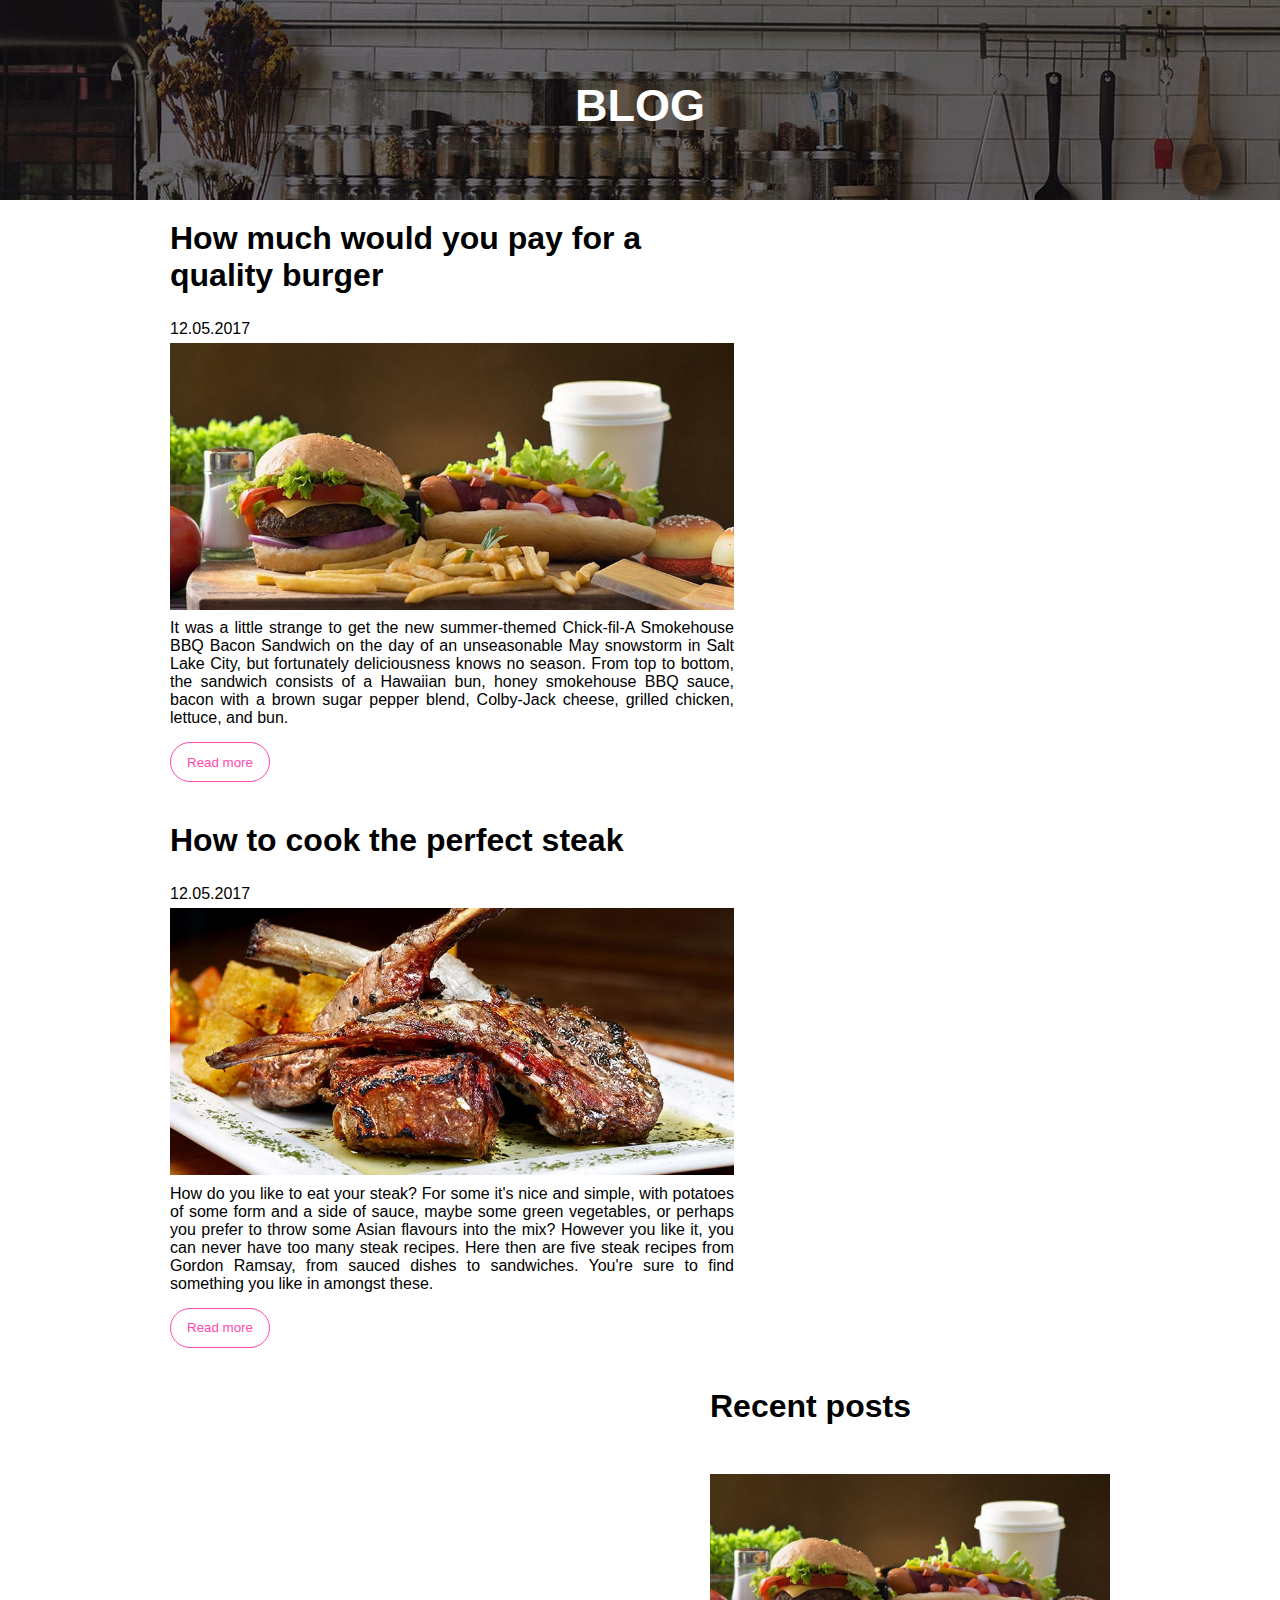
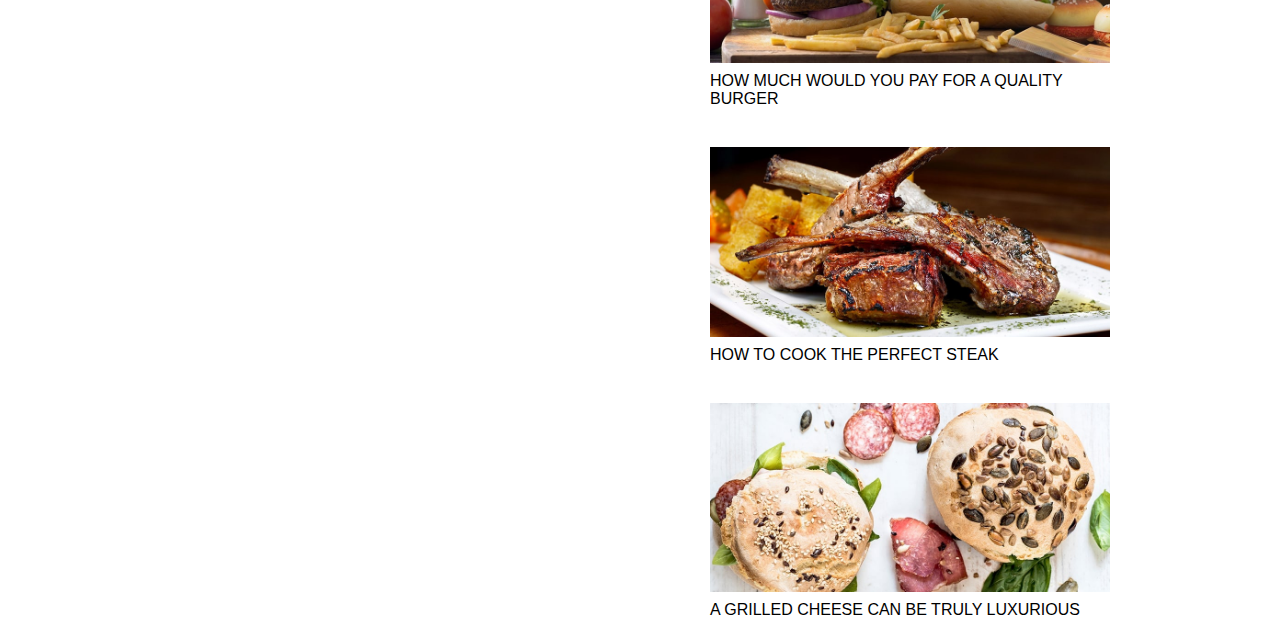
<file: index.html>
<!DOCTYPE html>
<html lang="en">
<head>
    <meta charset="UTF-8">
    <title>Food Page</title>
    <link rel="stylesheet" href="index.css" type="text/css">
    
</head>
<body>
<header>
    <h1>Blog</h1>
</header>
<main>
    <div class="content">
        <article>
            <h1>How much would you pay for a quality burger</h1>
            <p class="date">12.05.2017</p>
            <img src="images/image-01.jpg" alt="food"/>
            <p>It was a little strange to get the new summer-themed Chick-fil-A Smokehouse BBQ Bacon Sandwich on the day
                of an unseasonable May snowstorm in Salt Lake City, but fortunately deliciousness knows no season.

                From top to bottom, the sandwich consists of a Hawaiian bun, honey smokehouse BBQ sauce, bacon with a
                brown sugar pepper blend, Colby-Jack cheese, grilled chicken, lettuce, and bun.</p>
            <button>Read more</button>
        </article>
        <article>
            <h1>How to cook the perfect steak</h1>
            <p class="date">12.05.2017</p>
            <img src="images/image-02.jpg" alt="food"/>
            <p>How do you like to eat your steak? For some it's nice and simple, with potatoes of some form and a side
                of sauce, maybe some green vegetables, or perhaps you prefer to throw some Asian flavours into the mix?

                However you like it, you can never have too many steak recipes. Here then are five steak recipes from
                Gordon Ramsay, from sauced dishes to sandwiches. You're sure to find something you like in amongst
                these.</p>
            <button>Read more</button>
        </article>
    </div>
    <aside>
        <h1>Recent posts</h1>
        <img src="images/image-01.jpg" alt="food"/>
        <p>HOW MUCH WOULD YOU PAY FOR A QUALITY BURGER</p>
        <img src="images/image-02.jpg"/>
        <p>HOW TO COOK THE PERFECT STEAK</p>
        <img src="images/image-03.jpg" alt="food"/>
        <p>A GRILLED CHEESE CAN BE TRULY LUXURIOUS</p>
    </aside>
</main>

</body>
</html>
</file>
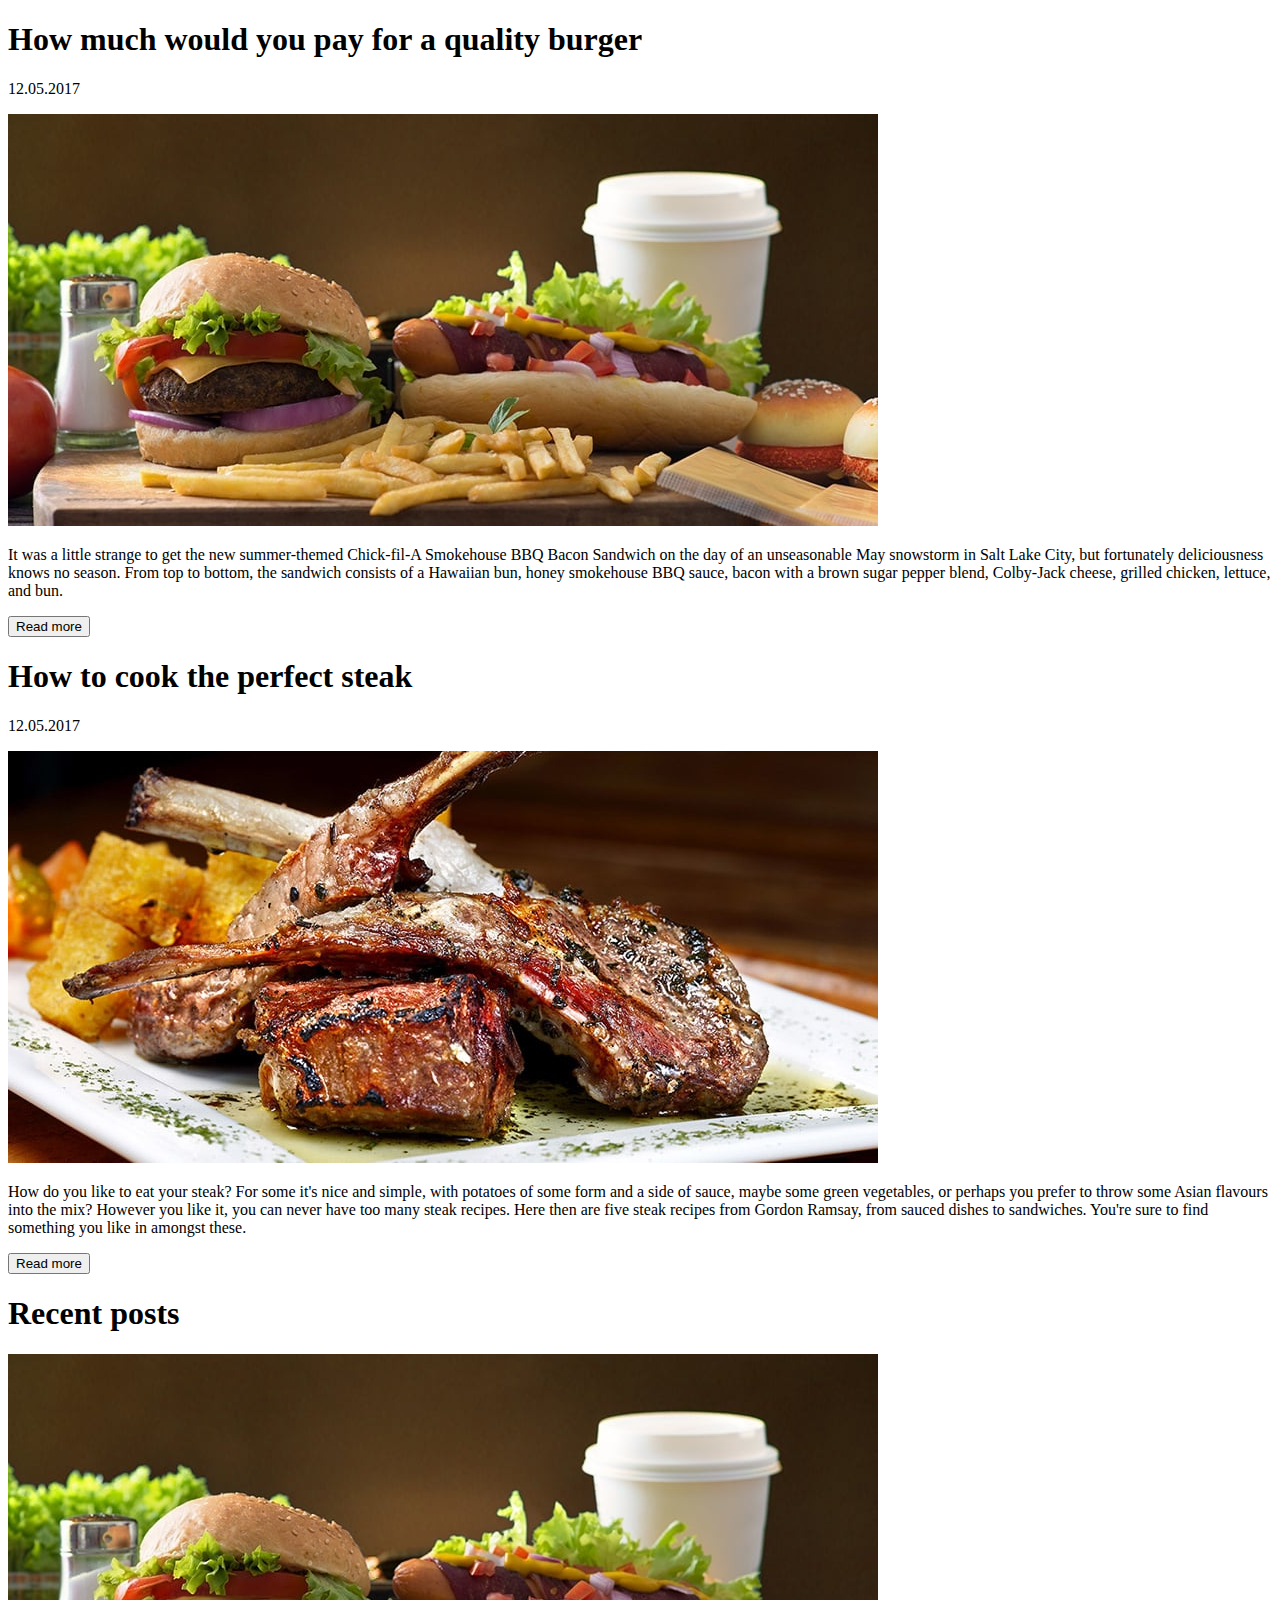
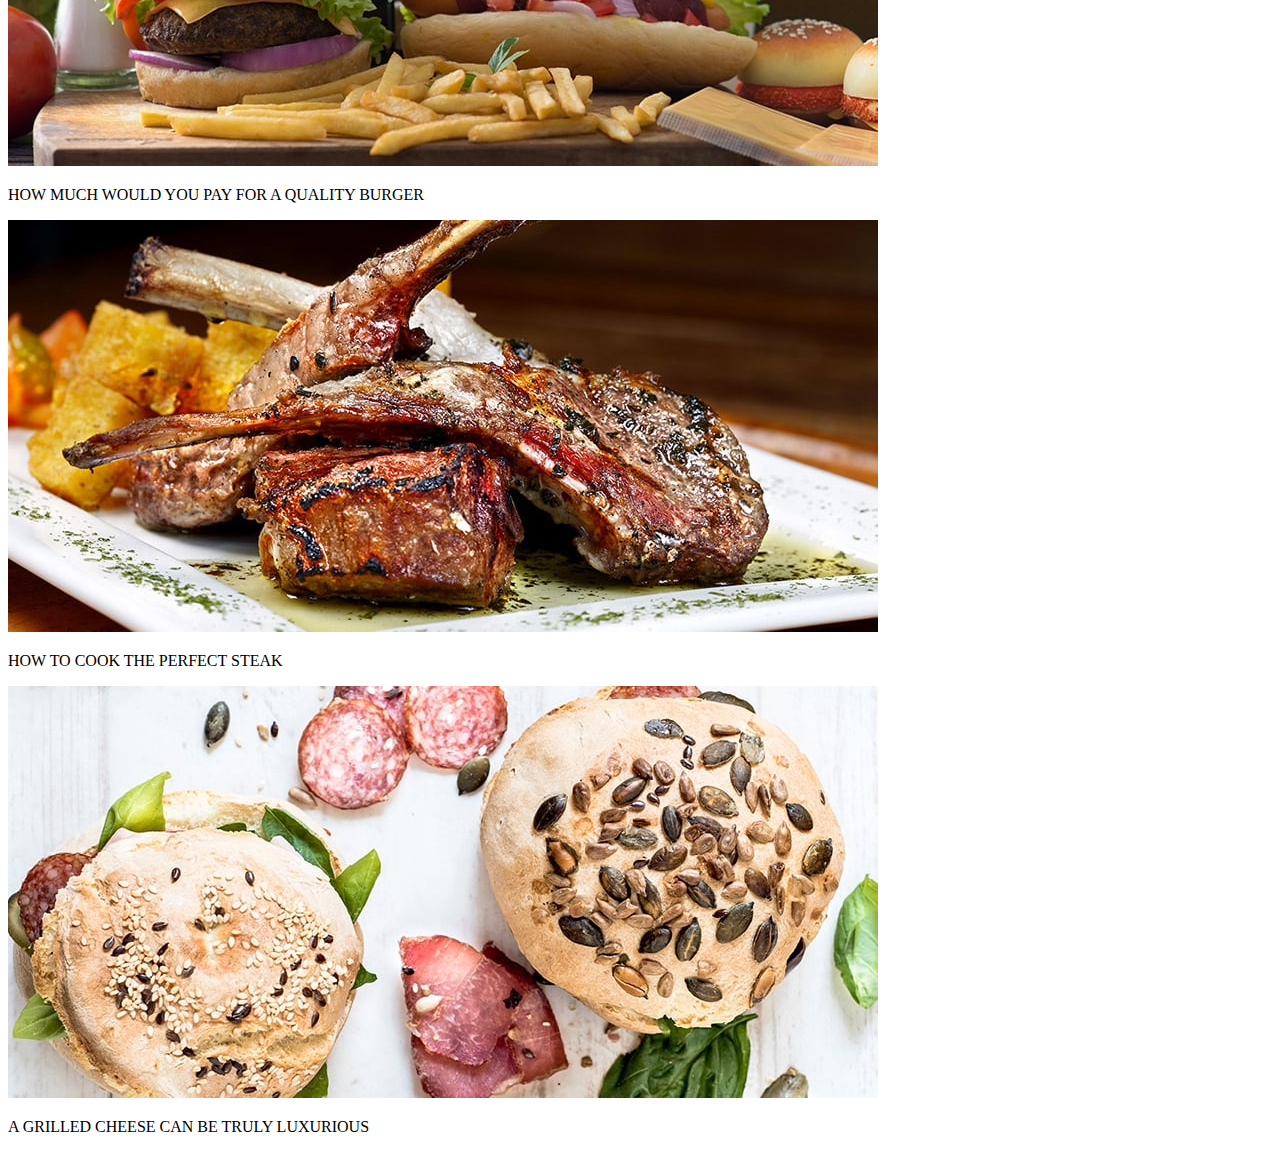
<file: Food Blog/index.html>
<!DOCTYPE html>
<html lang="en">
<head>
    <meta charset="UTF-8">
    <title>Food Page</title>
    <link rel="stylesheet" href="fo
</head>
<body>
<header>
    <h1>Blog</h1>
</header>
<main>
    <div class="content">
        <article>
            <h1>How much would you pay for a quality burger</h1>
            <p class="date">12.05.2017</p>
            <img src="images/image-01.jpg" alt="food"/>
            <p>It was a little strange to get the new summer-themed Chick-fil-A Smokehouse BBQ Bacon Sandwich on the day
                of an unseasonable May snowstorm in Salt Lake City, but fortunately deliciousness knows no season.

                From top to bottom, the sandwich consists of a Hawaiian bun, honey smokehouse BBQ sauce, bacon with a
                brown sugar pepper blend, Colby-Jack cheese, grilled chicken, lettuce, and bun.</p>
            <button>Read more</button>
        </article>
        <article>
            <h1>How to cook the perfect steak</h1>
            <p class="date">12.05.2017</p>
            <img src="images/image-02.jpg" alt="food"/>
            <p>How do you like to eat your steak? For some it's nice and simple, with potatoes of some form and a side
                of sauce, maybe some green vegetables, or perhaps you prefer to throw some Asian flavours into the mix?

                However you like it, you can never have too many steak recipes. Here then are five steak recipes from
                Gordon Ramsay, from sauced dishes to sandwiches. You're sure to find something you like in amongst
                these.</p>
            <button>Read more</button>
        </article>
    </div>
    <aside>
        <h1>Recent posts</h1>
        <img src="images/image-01.jpg" alt="food"/>
        <p>HOW MUCH WOULD YOU PAY FOR A QUALITY BURGER</p>
        <img src="images/image-02.jpg"/>
        <p>HOW TO COOK THE PERFECT STEAK</p>
        <img src="images/image-03.jpg" alt="food"/>
        <p>A GRILLED CHEESE CAN BE TRULY LUXURIOUS</p>
    </aside>
</main>

</body>
</html>
</file>
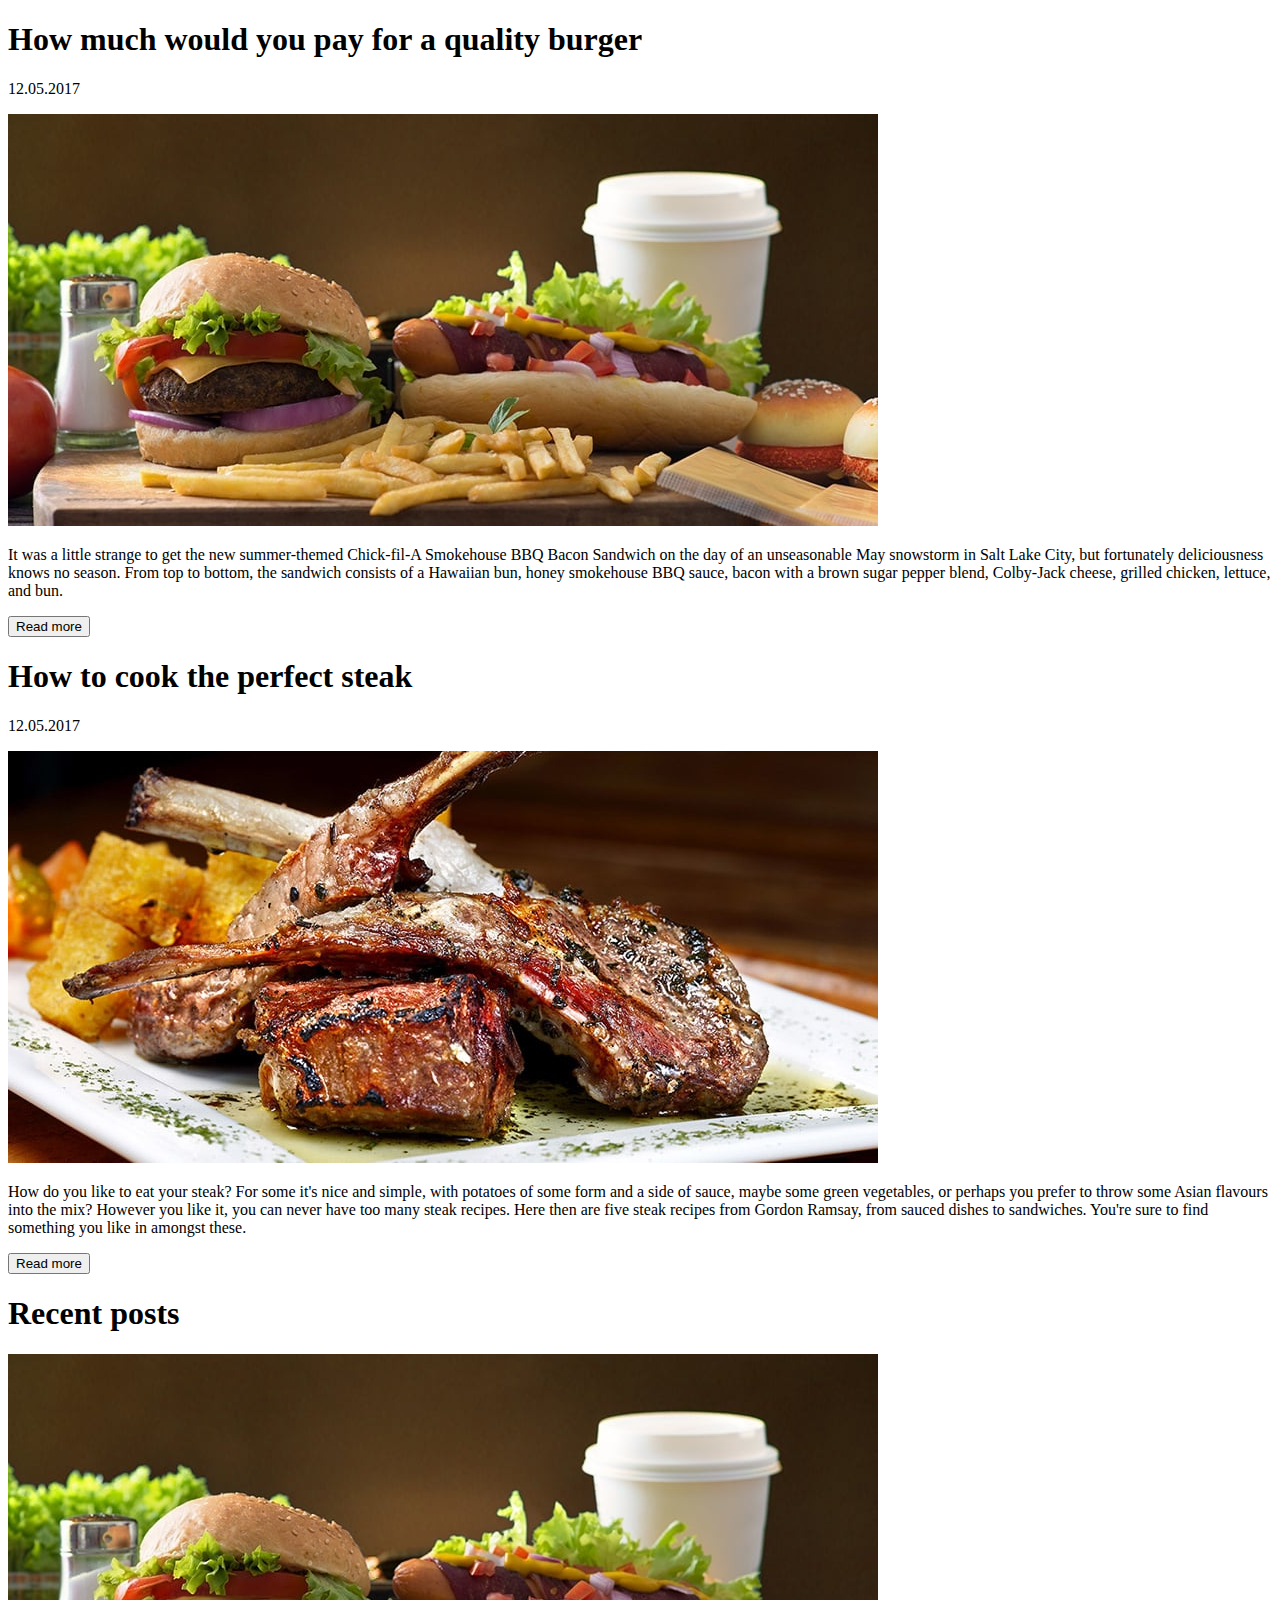
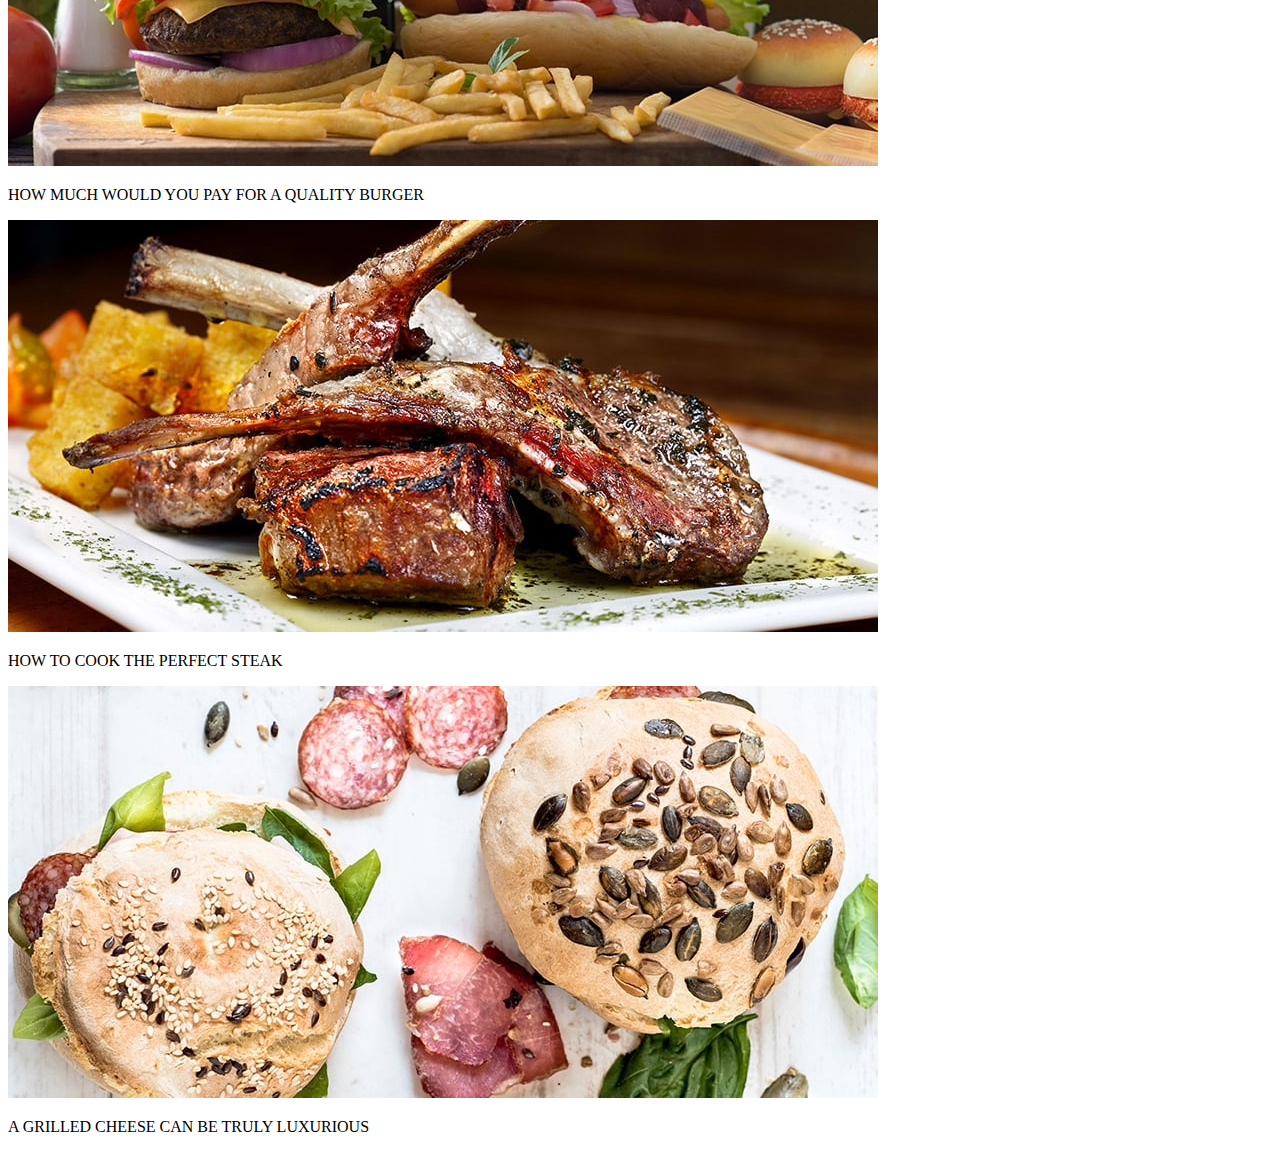
<file: Food Blog/food-page.html>
<!DOCTYPE html>
<html lang="en">
<head>
    <meta charset="UTF-8">
    <title>Food Page</title>
    <link rel="stylesheet" href="fo
</head>
<body>
<header>
    <h1>Blog</h1>
</header>
<main>
    <div class="content">
        <article>
            <h1>How much would you pay for a quality burger</h1>
            <p class="date">12.05.2017</p>
            <img src="images/image-01.jpg" alt="food"/>
            <p>It was a little strange to get the new summer-themed Chick-fil-A Smokehouse BBQ Bacon Sandwich on the day
                of an unseasonable May snowstorm in Salt Lake City, but fortunately deliciousness knows no season.

                From top to bottom, the sandwich consists of a Hawaiian bun, honey smokehouse BBQ sauce, bacon with a
                brown sugar pepper blend, Colby-Jack cheese, grilled chicken, lettuce, and bun.</p>
            <button>Read more</button>
        </article>
        <article>
            <h1>How to cook the perfect steak</h1>
            <p class="date">12.05.2017</p>
            <img src="images/image-02.jpg" alt="food"/>
            <p>How do you like to eat your steak? For some it's nice and simple, with potatoes of some form and a side
                of sauce, maybe some green vegetables, or perhaps you prefer to throw some Asian flavours into the mix?

                However you like it, you can never have too many steak recipes. Here then are five steak recipes from
                Gordon Ramsay, from sauced dishes to sandwiches. You're sure to find something you like in amongst
                these.</p>
            <button>Read more</button>
        </article>
    </div>
    <aside>
        <h1>Recent posts</h1>
        <img src="images/image-01.jpg" alt="food"/>
        <p>HOW MUCH WOULD YOU PAY FOR A QUALITY BURGER</p>
        <img src="images/image-02.jpg"/>
        <p>HOW TO COOK THE PERFECT STEAK</p>
        <img src="images/image-03.jpg" alt="food"/>
        <p>A GRILLED CHEESE CAN BE TRULY LUXURIOUS</p>
    </aside>
</main>

</body>
</html>
</file>
<file: index.css>
* {
    margin: 0;
    padding: 0;
}

body {
    font-family: 'Lato', sans-serif;
}

header {
    background: url("images/header.jpg ");
    height: 200px;
}

header h1 {
    text-align: center;
    color: white;
    text-transform: uppercase;
    padding: 80px;
    font-size: 45px;
}

main {
    padding: 20px 170px 0 170px;
}

div.content {
    padding-right: 3%;
    width: 60%;
    float: left;
}

div.content img {
    width: 100%;
}

h1 {
    padding-bottom: 20px;
}

.date {
    padding-bottom: 5px;
}

article p {
    margin-top: 1%;
    width: 100%;
    text-align: justify;
}

button {
    border: 1.2px solid #ff48ad;
    color: #ff48ad;
    background: none;
    height: 40px;
    width: 100px;
    border-radius: 20px;
    margin: 15px 0 40px 0;
}

button:hover {
    cursor: pointer;
    color: white;
    background-color: #ff48ad;
}

aside {
    float: right;
    width: 400px;
}

aside img {
    margin-top: 29px;
    width: 100%;
}

aside p {
    margin-top: 5px;
    margin-bottom: 10px;
    width: 100%;

}
</file>
